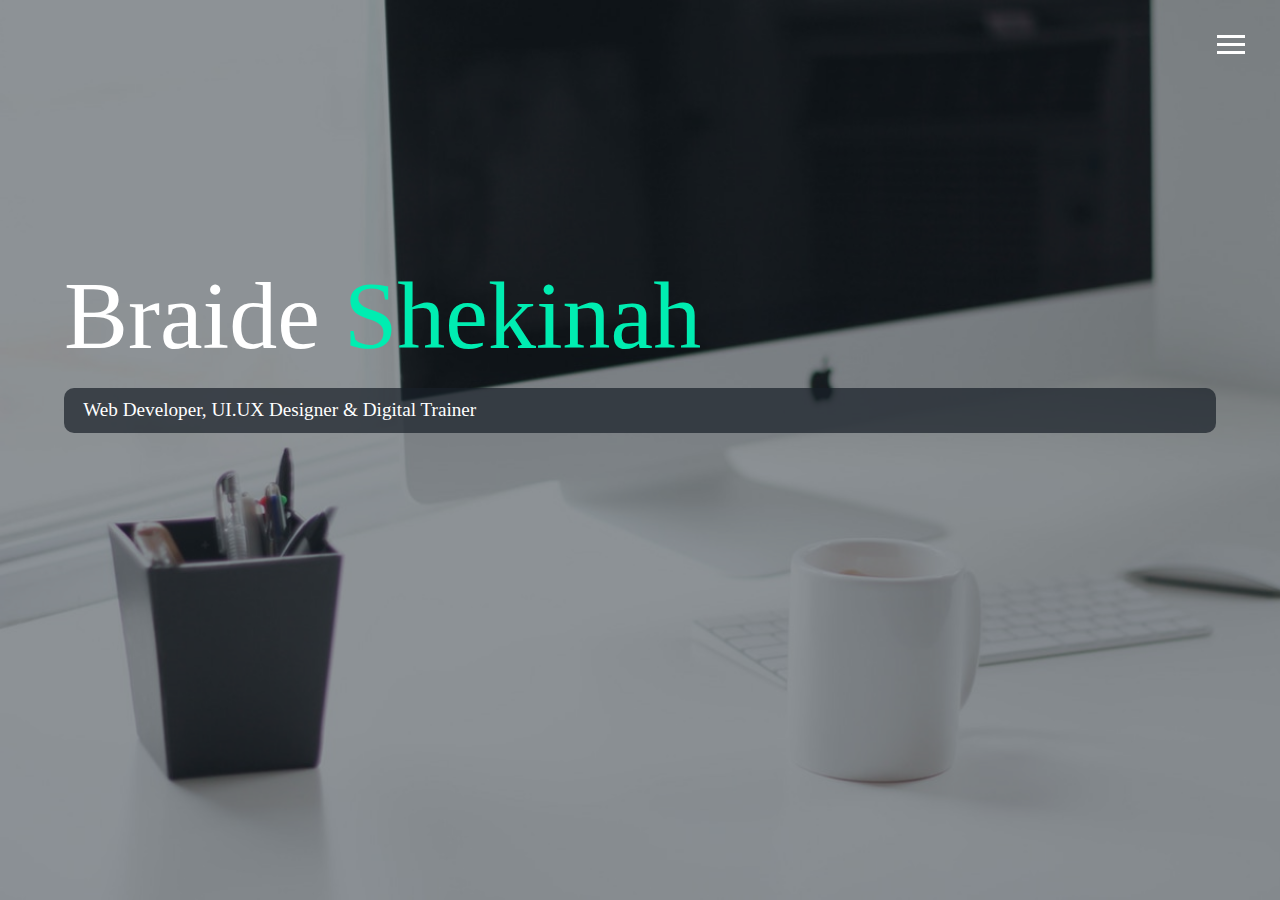
<file: index.html>
<!DOCTYPE html>
<html lang="en">
<head>
    <meta charset="UTF-8">
    <meta name="viewport" content="width=device-width, initial-scale=1.0">
    <meta http-equiv="X-UA-Compatible" content="ie=edge">
    <title>STiB Apps</title>
    <link rel="stylesheet" href="https://use.fontawesome.com/releases/v5.9.0/css/all.css" integrity="sha384-i1LQnF23gykqWXg6jxC2ZbCbUMxyw5gLZY6UiUS98LYV5unm8GWmfkIS6jqJfb4E" crossorigin="anonymous">
    <link rel="stylesheet" href="css/normalize.css">
    <link rel="stylesheet" href="css/main.css">
    <link rel="shortcut icon" href="image/logo.png" type="image/x-icon">
</head>
<body id="bg-img">
    <header>
        <div class="menu-btn">
            <div class="btn-line"></div>
            <div class="btn-line"></div>
            <div class="btn-line"></div>
        </div>
        <nav class="menu">
            <div class="menu-branding">
                <div class="portrait">

                </div>
            </div>
            <ul class="menu-nav">
                <li class="nav-item current">
                    <a href="index.html" class="nav-link">Home</a>
                </li>
                <li class="nav-item">
                    <a href="about.html" class="nav-link">About Me</a>
                </li>
                <li class="nav-item">
                    <a href="mywork.html" class="nav-link">My Work</a>
                </li>
                <li class="nav-item">
                    <a href="contact.html" class="nav-link">Reach Me</a>
                </li>
            </ul>
        </nav>
    </header>
    <main id="home">
        <h1 class="lg-heading">
            Braide <span class="text-secondary">Shekinah</span> 
        </h1>
        <h2 class="sm-heading">
            Web Developer, UI.UX Designer & Digital Trainer
        </h2>
        <div class="icons">
            <a href="http://">
                <i class="fab fa-instagram fa-2x"></i>
            </a>
            <a href="http://">
                <i class="fab fa-facebook fa-2x"></i>
            </a>
            <a href="http://">
                <i class="fab fa-linkedin fa-2x"></i>
            </a>
            <a href="http://">
                <i class="fab fa-github fa-2x"></i>
            </a>
        </div>
    </main>
    <script src="js/main.js"></script>
</body>
</html>
</file>
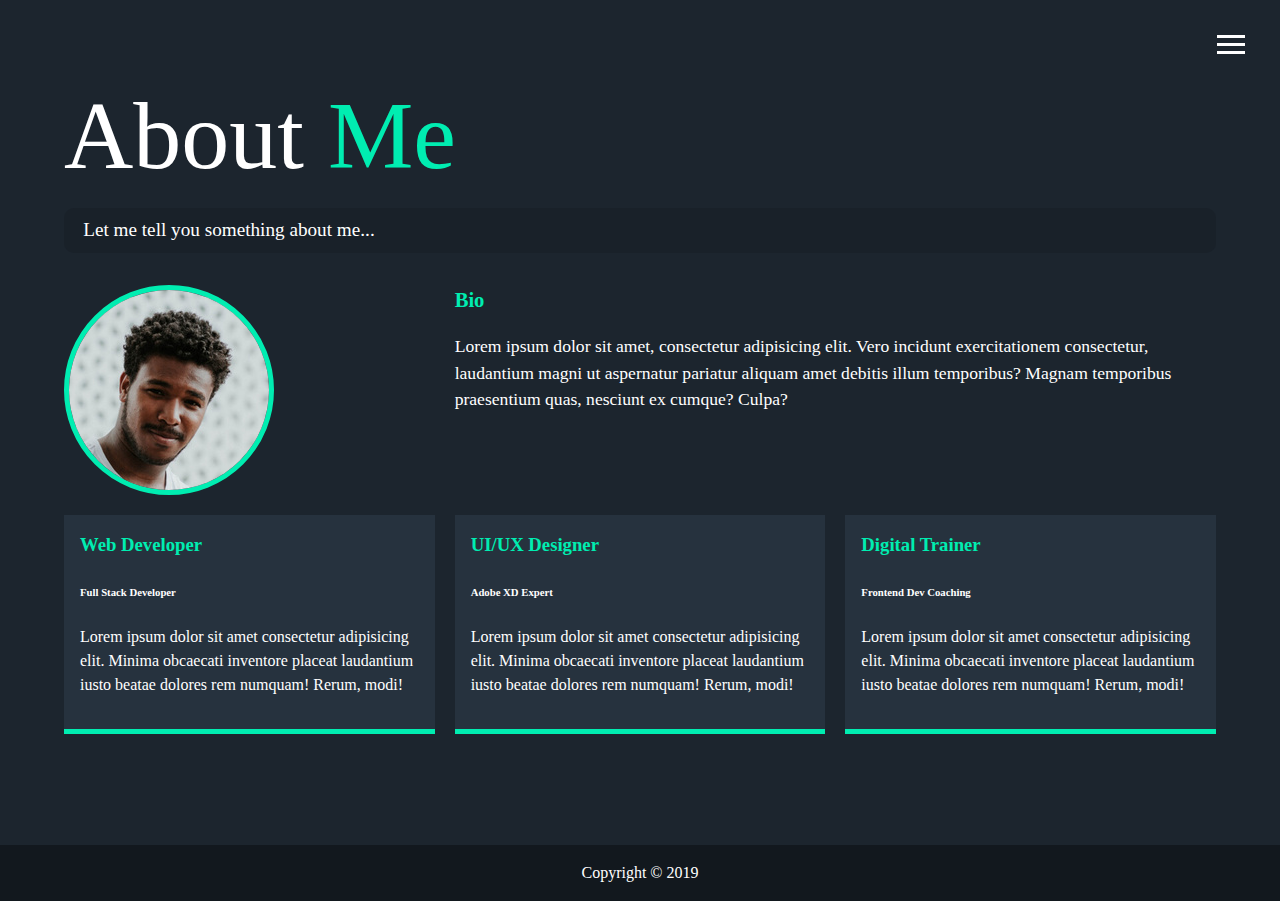
<file: about.html>
<!DOCTYPE html>
<html lang="en">
<head>
    <meta charset="UTF-8">
    <meta name="viewport" content="width=device-width, initial-scale=1.0">
    <meta http-equiv="X-UA-Compatible" content="ie=edge">
    <title>STiB Apps</title>
    <link rel="stylesheet" href="https://use.fontawesome.com/releases/v5.9.0/css/all.css" integrity="sha384-i1LQnF23gykqWXg6jxC2ZbCbUMxyw5gLZY6UiUS98LYV5unm8GWmfkIS6jqJfb4E" crossorigin="anonymous">
    <link rel="stylesheet" href="css/main.css">
    <link rel="shortcut icon" href="image/logo.png" type="image/x-icon">
</head>
<body>
    <header>
        <div class="menu-btn">
            <div class="btn-line"></div>
            <div class="btn-line"></div>
            <div class="btn-line"></div>
        </div>
        <nav class="menu">
            <div class="menu-branding">
                <div class="portrait">

                </div>
            </div>
            <ul class="menu-nav">
                <li class="nav-item">
                    <a href="index.html" class="nav-link">Home</a>
                </li>
                <li class="nav-item current">
                    <a href="about.html" class="nav-link">About Me</a>
                </li>
                <li class="nav-item">
                    <a href="mywork.html" class="nav-link">My Work</a>
                </li>
                <li class="nav-item">
                    <a href="contact.html" class="nav-link">Reach Me</a>
                </li>
            </ul>
        </nav>
    </header>
    <main id="about">
        <h1 class="lg-heading">
            About<span class="text-secondary"> Me</span> 
        </h1>
        <h2 class="sm-heading">
            Let me tell you something about me...
        </h2>
        <div class="about-info">
            <img src="image/avatar.jpg" alt="Braide Shekinah" class="bio-image">
            <div class="bio">
                <h3 class="text-secondary">Bio</h3>
                <p>Lorem ipsum dolor sit amet, consectetur adipisicing elit. Vero incidunt exercitationem consectetur, laudantium magni ut aspernatur pariatur aliquam amet debitis illum temporibus? Magnam temporibus praesentium quas, nesciunt ex cumque? Culpa?</p>
            </div>
            <div class="job job-1">
                <h3>Web Developer</h3>
                <h6>Full Stack Developer</h6>
                <p>Lorem ipsum dolor sit amet consectetur adipisicing elit. Minima obcaecati inventore placeat laudantium iusto beatae dolores rem numquam! Rerum, modi!</p>
            </div>
            <div class="job job-2">
                <h3>UI/UX Designer</h3>
                <h6>Adobe XD Expert</h6>
                <p>Lorem ipsum dolor sit amet consectetur adipisicing elit. Minima obcaecati inventore placeat laudantium iusto beatae dolores rem numquam! Rerum, modi!</p>
            </div>
            <div class="job job-3">
                <h3>Digital Trainer</h3>
                <h6>Frontend Dev Coaching</h6>
                <p>Lorem ipsum dolor sit amet consectetur adipisicing elit. Minima obcaecati inventore placeat laudantium iusto beatae dolores rem numquam! Rerum, modi!</p>
            </div>
        </div>
    </main>
    <footer id="main-footer">
        Copyright &copy; 2019
    </footer>
    <script src="js/main.js"></script>
</body>
</html>
</file>
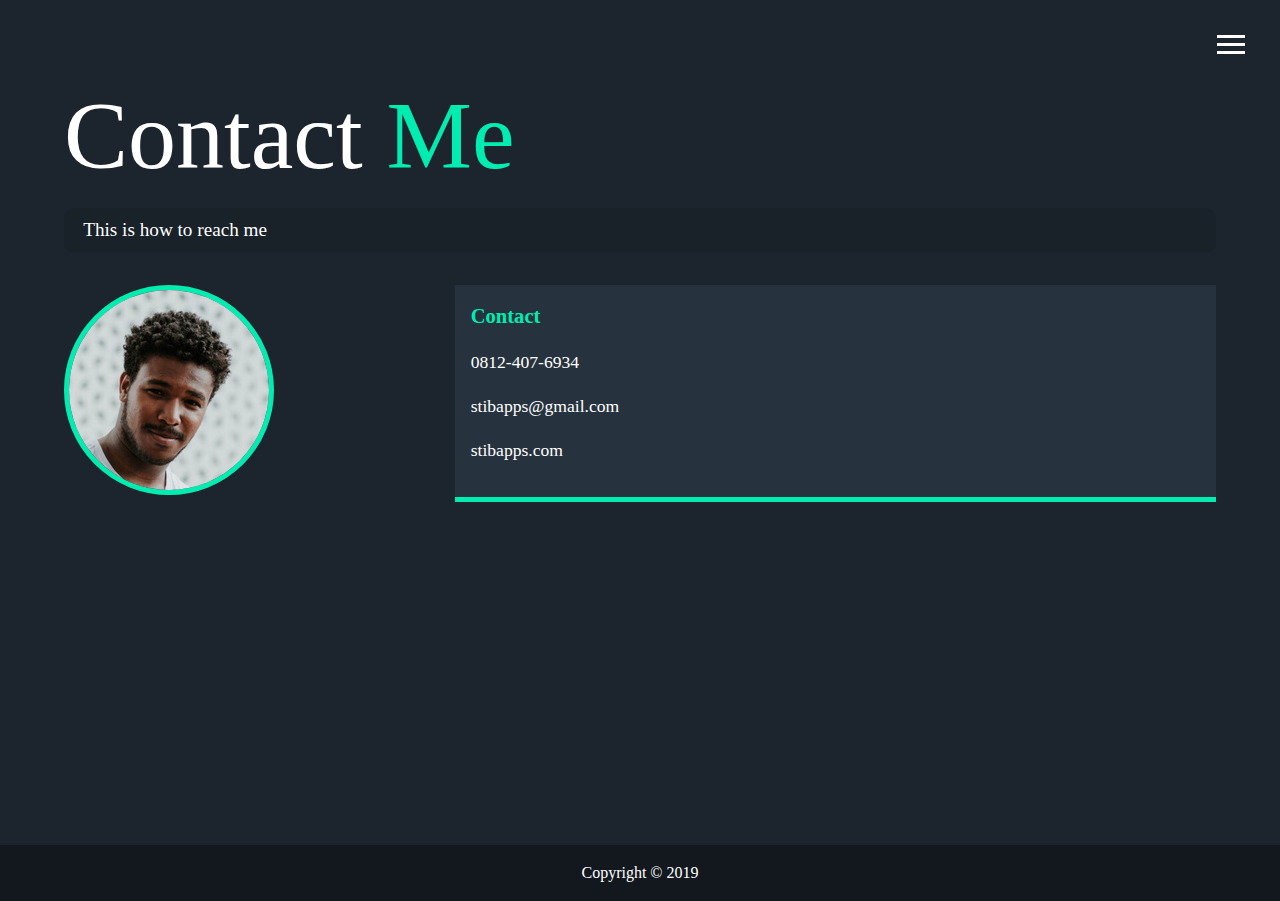
<file: contact.html>
<!DOCTYPE html>
<html lang="en">
<head>
    <meta charset="UTF-8">
    <meta name="viewport" content="width=device-width, initial-scale=1.0">
    <meta http-equiv="X-UA-Compatible" content="ie=edge">
    <title>STiB Apps</title>
    <link rel="stylesheet" href="https://use.fontawesome.com/releases/v5.9.0/css/all.css" integrity="sha384-i1LQnF23gykqWXg6jxC2ZbCbUMxyw5gLZY6UiUS98LYV5unm8GWmfkIS6jqJfb4E" crossorigin="anonymous">
    <link rel="stylesheet" href="css/main.css">
    <link rel="shortcut icon" href="image/logo.png" type="image/x-icon">
</head>
<body>
    <header>
        <div class="menu-btn">
            <div class="btn-line"></div>
            <div class="btn-line"></div>
            <div class="btn-line"></div>
        </div>
        <nav class="menu">
            <div class="menu-branding">
                <div class="portrait">

                </div>
            </div>
            <ul class="menu-nav">
                <li class="nav-item">
                    <a href="index.html" class="nav-link">Home</a>
                </li>
                <li class="nav-item">
                    <a href="about.html" class="nav-link">About Me</a>
                </li>
                <li class="nav-item">
                    <a href="mywork.html" class="nav-link">My Work</a>
                </li>
                <li class="nav-item current">
                    <a href="contact.html" class="nav-link">Reach Me</a>
                </li>
            </ul>
        </nav>
    </header>
    <main id="contact">
        <h1 class="lg-heading">
            Contact<span class="text-secondary"> Me</span> 
        </h1>
        <h2 class="sm-heading">
            This is how to reach me
        </h2>
        <div class="contact-info">
            <img src="image/avatar.jpg" alt="Braide Shekinah" class="contact-image">
            <div class="contact">
                <h3 class="text-secondary">Contact</h3>
                <p><i class="fab fa-instagram"></i>   0812-407-6934</p>
                <p><i class="fab fa-instagram"></i>   stibapps@gmail.com</p>
                <p><i class="fab fa-instagram"></i>   stibapps.com</p>
                
            </div>
        </div>
    </main>
    <footer id="main-footer">
        Copyright &copy; 2019
    </footer>
    <script src="js/main.js"></script>
</body>
</html>
</file>
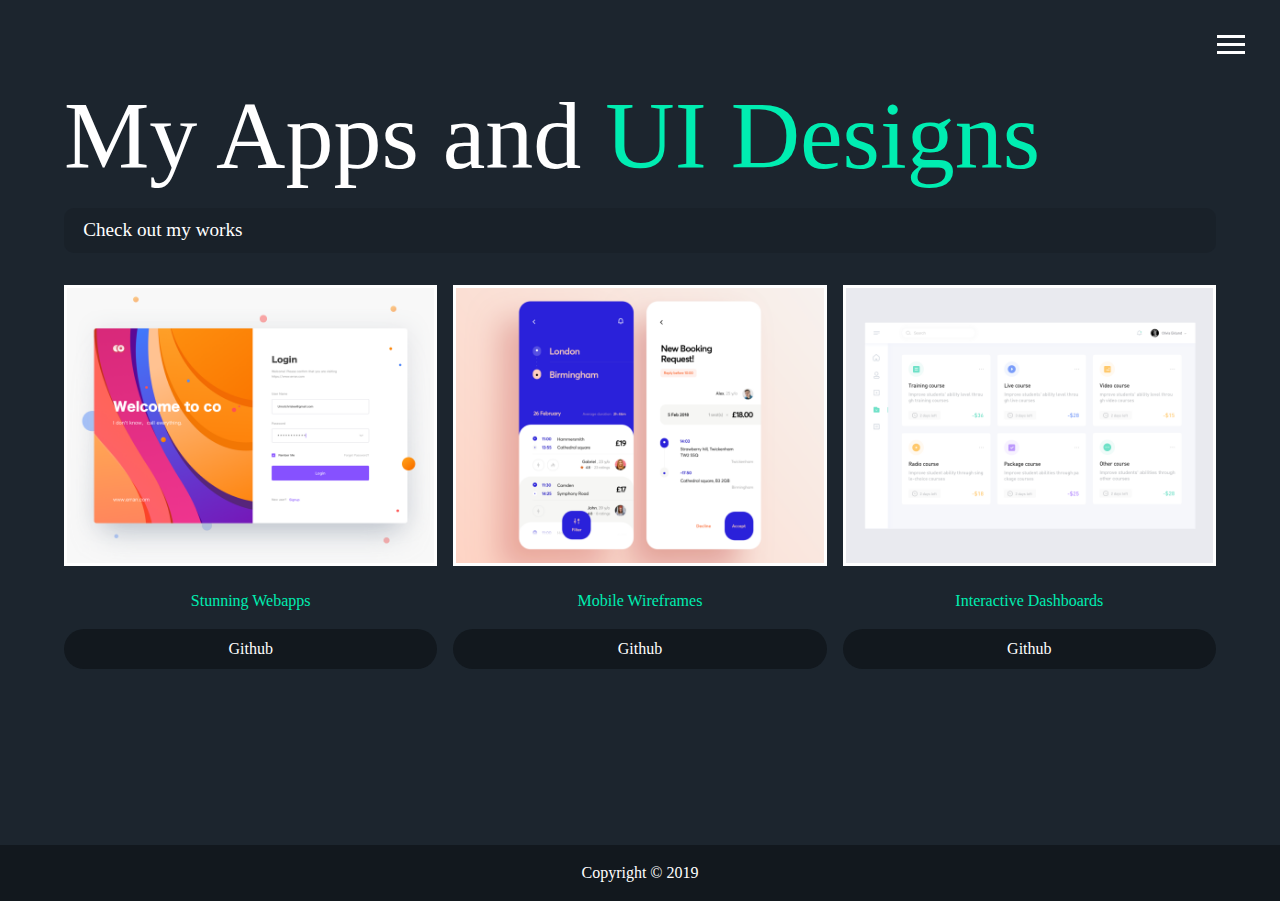
<file: mywork.html>
<!DOCTYPE html>
<html lang="en">
<head>
    <meta charset="UTF-8">
    <meta name="viewport" content="width=device-width, initial-scale=1.0">
    <meta http-equiv="X-UA-Compatible" content="ie=edge">
    <title>STiB Apps</title>
    <link rel="stylesheet" href="https://use.fontawesome.com/releases/v5.9.0/css/all.css" integrity="sha384-i1LQnF23gykqWXg6jxC2ZbCbUMxyw5gLZY6UiUS98LYV5unm8GWmfkIS6jqJfb4E" crossorigin="anonymous">
    <link rel="stylesheet" href="css/main.css">
    <link rel="shortcut icon" href="image/logo.png" type="image/x-icon">
</head>
<body>
    <header>
        <div class="menu-btn">
            <div class="btn-line"></div>
            <div class="btn-line"></div>
            <div class="btn-line"></div>
        </div>
        <nav class="menu">
            <div class="menu-branding">
                <div class="portrait">

                </div>
            </div>
            <ul class="menu-nav">
                <li class="nav-item">
                    <a href="index.html" class="nav-link">Home</a>
                </li>
                <li class="nav-item">
                    <a href="about.html" class="nav-link">About Me</a>
                </li>
                <li class="nav-item current">
                    <a href="mywork.html" class="nav-link">My Work</a>
                </li>
                <li class="nav-item">
                    <a href="contact.html" class="nav-link">Reach Me</a>
                </li>
            </ul>
        </nav>
    </header>
    <main id="work">
        <h1 class="lg-heading">
            My Apps and<span class="text-secondary"> UI Designs</span> 
        </h1>
        <h2 class="sm-heading">
            Check out my works 
        </h2>
        <div class="projects">
            <div class="item">
                <a href="http://">
                    <img src="image/projects/p1.png" alt="project">
                </a>
                <p>Stunning Webapps</p>
                <a href="#" class="btn-dark"><i class="fab fa-github"></i> Github</a>
            </div>
            <div class="item">
                <a href="http://">
                    <img src="image/projects/p3.png" alt="project">
                </a>
                <p>Mobile Wireframes</p>
                <a href="#" class="btn-dark"><i class="fab fa-github"></i> Github</a>
            </div>
            <div class="item">
                <a href="http://">
                    <img src="image/projects/p4.png" alt="project">
                </a>
                <p>Interactive Dashboards</p>
                <a href="#" class="btn-dark"><i class="fab fa-github"></i> Github</a>
            </div>
        </div>
    </main>
    <footer id="main-footer">
        Copyright &copy; 2019
    </footer>
    <script src="js/main.js"></script>
</body>
</html>
</file>
<file: css/main.css>
.menu-btn {
  position: absolute;
  z-index: 3;
  right: 35px;
  top: 35px;
  cursor: pointer;
  -webkit-transition: all 0.5s ease-out;
  transition: all 0.5s ease-out;
}

.menu-btn:hover {
  color: #00edb1;
}

.menu-btn .btn-line {
  width: 28px;
  height: 3px;
  margin: 0 0 5px 0;
  background: #fff;
  -webkit-transition: all 0.5s ease-out;
  transition: all 0.5s ease-out;
}

.menu-btn.close {
  -webkit-transform: rotate(180deg);
          transform: rotate(180deg);
}

.menu-btn.close .btn-line:nth-child(1) {
  -webkit-transform: rotate(45deg) translate(5px, 5px);
          transform: rotate(45deg) translate(5px, 5px);
}

.menu-btn.close .btn-line:nth-child(2) {
  opacity: 0;
}

.menu-btn.close .btn-line:nth-child(3) {
  -webkit-transform: rotate(-45deg) translate(6px, -6px);
          transform: rotate(-45deg) translate(6px, -6px);
}

.menu {
  position: fixed;
  top: 0;
  width: 100%;
  opacity: 0.95;
  visibility: hidden;
}

.menu.show {
  visibility: visible;
}

.menu-branding, .menu-nav {
  display: -webkit-box;
  display: -ms-flexbox;
  display: flex;
  -webkit-box-orient: vertical;
  -webkit-box-direction: normal;
      -ms-flex-flow: column wrap;
          flex-flow: column wrap;
  -webkit-box-align: center;
      -ms-flex-align: center;
          align-items: center;
  -webkit-box-pack: center;
      -ms-flex-pack: center;
          justify-content: center;
  float: left;
  width: 50%;
  height: 100vh;
  overflow: hidden;
}

.menu-nav {
  margin: 0;
  padding: 0;
  background: #12181e;
  list-style: none;
  -webkit-transform: translate3d(0, -100%, 0);
          transform: translate3d(0, -100%, 0);
  -webkit-transition: all 0.5s ease-out;
  transition: all 0.5s ease-out;
}

.menu-nav.show {
  -webkit-transform: translate3d(0, 0, 0);
          transform: translate3d(0, 0, 0);
}

.menu-branding {
  background: #1c252e;
  -webkit-transform: translate3d(0, 100%, 0);
          transform: translate3d(0, 100%, 0);
  -webkit-transition: all 0.5s ease-out;
  transition: all 0.5s ease-out;
}

.menu-branding.show {
  -webkit-transform: translate3d(0, 0, 0);
          transform: translate3d(0, 0, 0);
}

.menu-branding .portrait {
  width: 250px;
  height: 250px;
  background: url(../image/avatar.jpg);
  background-size: cover;
  border-radius: 50%;
  border: solid 5px #00edb1;
  z-index: 7;
}

.menu .nav-item {
  -webkit-transform: translate3d(600px, 0, 0);
          transform: translate3d(600px, 0, 0);
  -webkit-transition: all 0.5s ease-out;
  transition: all 0.5s ease-out;
}

.menu .nav-item.show {
  -webkit-transform: translate3d(0, 0, 0);
          transform: translate3d(0, 0, 0);
}

.menu .nav-item.current > a {
  color: #00edb1;
}

.menu .nav-link {
  display: inline-block;
  position: relative;
  font-size: 1.5em;
  padding: 1em 0;
  text-transform: uppercase;
  color: #fff;
  text-decoration: none;
  font-weight: 200;
  -webkit-transition: all 0.5s ease-out;
  transition: all 0.5s ease-out;
}

.menu .nav-link:hover {
  color: #00edb1;
}

.nav-item:nth-child(1) {
  -webkit-transition-delay: 0.2s;
          transition-delay: 0.2s;
}

.nav-item:nth-child(2) {
  -webkit-transition-delay: 0.4s;
          transition-delay: 0.4s;
}

.nav-item:nth-child(3) {
  -webkit-transition-delay: 0.6s;
          transition-delay: 0.6s;
}

.nav-item:nth-child(4) {
  -webkit-transition-delay: 0.8s;
          transition-delay: 0.8s;
}

* {
  -webkit-box-sizing: border-box;
          box-sizing: border-box;
}

body {
  background: #1c252e;
  color: #fff;
  font-family: 'Poppins';
  height: 100%;
  margin: 0;
  line-height: 1.5;
}

body#bg-img {
  background: url(../image/bg.jpg);
  background-attachment: fixed;
  background-size: cover;
}

body#bg-img:after {
  content: '';
  position: absolute;
  top: 0;
  right: 0;
  width: 100%;
  height: 100%;
  z-index: -1;
  background: rgba(28, 37, 46, 0.5);
}

h1, h2, h3 {
  margin: 0;
  font-weight: 300;
}

h1.lg-heading, h2.lg-heading, h3.lg-heading {
  font-size: 6rem;
}

h1.sm-heading, h2.sm-heading, h3.sm-heading {
  margin-bottom: 2rem;
  padding: 0.5rem 1.2rem;
  background: rgba(24, 32, 40, 0.7);
  border-radius: 10px;
  font-size: 1.2em;
}

a {
  color: white;
  text-decoration: none;
}

header {
  position: fixed;
  z-index: 2;
  width: 100%;
}

.text-secondary {
  color: #00edb1;
}

main {
  padding: 4rem;
  min-height: calc(100vh - 55px);
}

main .icons {
  margin-top: 1rem;
}

main .icons a {
  padding: 0.4rem;
}

main .icons a:hover {
  color: #00edb1;
  -webkit-transition: all 0.5s ease-out;
  transition: all 0.5s ease-out;
}

main#home {
  overflow: hidden;
}

main#home h1 {
  margin-top: 20vh;
}

.about-info {
  display: -ms-grid;
  display: grid;
  grid-gap: 20px;
      grid-template-areas: 'bioimage bio bio' 'job1 job2 job3';
  -ms-grid-columns: (1fr)[3];
      grid-template-columns: repeat(3, 1fr);
}

.about-info .bio-image {
  -ms-grid-row: 1;
  -ms-grid-column: 1;
  grid-area: bioimage;
  border-radius: 50%;
  border: 5px solid #00edb1;
}

.about-info .bio {
  -ms-grid-row: 1;
  -ms-grid-column: 2;
  -ms-grid-column-span: 2;
  grid-area: bio;
  font-size: 1.1rem;
}

.about-info .bio h3 {
  font-weight: bold;
}

.about-info .job-1 {
  -ms-grid-row: 2;
  -ms-grid-column: 1;
  grid-area: job1;
}

.about-info .job-2 {
  -ms-grid-row: 2;
  -ms-grid-column: 2;
  grid-area: job2;
}

.about-info .job-3 {
  -ms-grid-row: 2;
  -ms-grid-column: 3;
  grid-area: job3;
}

.about-info .job {
  background: #26323e;
  padding: 1rem;
  border-bottom: 5px solid #00edb1;
}

.about-info .job h3 {
  color: #00edb1;
  font-weight: bold;
}

.contact-info {
  display: -ms-grid;
  display: grid;
  grid-gap: 20px;
      grid-template-areas: 'bioimage bio bio' 'job1 job2 job3';
  -ms-grid-columns: (1fr)[3];
      grid-template-columns: repeat(3, 1fr);
}

.contact-info .contact-image {
  -ms-grid-row: 1;
  -ms-grid-column: 1;
  grid-area: bioimage;
  border-radius: 50%;
  border: 5px solid #00edb1;
}

.contact-info .contact {
  -ms-grid-row: 1;
  -ms-grid-column: 2;
  -ms-grid-column-span: 2;
  grid-area: bio;
  font-size: 1.1rem;
  background: #26323e;
  padding: 1rem;
  border-bottom: 5px solid #00edb1;
}

.contact-info .contact h3 {
  font-weight: bold;
}

.projects {
  display: -ms-grid;
  display: grid;
  grid-gap: 1rem;
  -ms-grid-columns: (1fr)[3];
      grid-template-columns: repeat(3, 1fr);
  text-align: center;
}

.projects p {
  color: #00edb1;
}

.projects img {
  width: 100%;
  border: 3px #fff solid;
}

.projects img:hover {
  opacity: 0.5;
  border-color: #00edb1;
  -webkit-transition: all 0.5s ease-out;
  transition: all 0.5s ease-out;
}

.btn, .btn-dark {
  display: block;
  padding: 0.5rem 1rem;
  border: 0;
  margin-bottom: 0.3rem;
  border-radius: 50px;
}

.btn:hover, .btn-dark:hover {
  background: #00c493;
  color: set-text-color #00edb1;
}

.btn-dark {
  background: #12181e;
}

#main-footer {
  text-align: center;
  padding: 1rem;
  background: #12181e;
}

@media screen and (min-width: 769px) and (max-width: 1170px) {
  .projects {
    -ms-grid-columns: (1fr)[3];
        grid-template-columns: repeat(3, 1fr);
  }
}

@media screen and (max-width: 768px) {
  main {
    -webkit-box-align: center;
        -ms-flex-align: center;
            align-items: center;
    text-align: center;
  }
  main .lg-heading {
    line-height: 1;
    margin-bottom: 1rem;
    font-size: 5rem;
  }
  #about .lg-heading, #work .lg-heading, #contact .lg-heading {
    line-height: 1.5;
    margin-bottom: 1rem;
    font-size: 3rem;
  }
  ul.menu-nav,
  div.menu-branding {
    float: none;
    width: 100%;
    min-height: 0;
  }
  ul.menu-nav.show,
  div.menu-branding.show {
    -webkit-transform: translate3d(0, 0, 0);
            transform: translate3d(0, 0, 0);
  }
  .menu-nav {
    height: 75vh;
    -webkit-transform: translate3d(-100%, 0, 0);
            transform: translate3d(-100%, 0, 0);
    font-size: 12px;
  }
  .menu-branding {
    height: 25vh;
    -webkit-transform: translate3d(100%, 0, 0);
            transform: translate3d(100%, 0, 0);
  }
  .menu-branding .portrait {
    background: url(../image/avatarsm.jpg);
    background-size: cover;
    width: 150px;
    height: 150px;
  }
  .about-info {
    justify-items: center;
        grid-template-areas: 'bioimage' 'bio' 'job1' 'job2' 'job3';
    -ms-grid-columns: 1fr;
        grid-template-columns: 1fr;
  }
  .projects {
    -ms-grid-columns: (1fr)[2];
        grid-template-columns: repeat(2, 1fr);
  }
  .contact-info {
    justify-items: center;
        grid-template-areas: 'bioimage' 'bio';
    -ms-grid-columns: 1fr;
        grid-template-columns: 1fr;
  }
  .contact-info .contact {
    width: 100%;
    text-align: left;
  }
}

@media screen and (max-width: 500px) {
  main#home h1 {
    margin-top: 10vh;
  }
  .projects {
    -ms-grid-columns: 1fr;
        grid-template-columns: 1fr;
  }
}
/*# sourceMappingURL=main.css.map */
</file>
